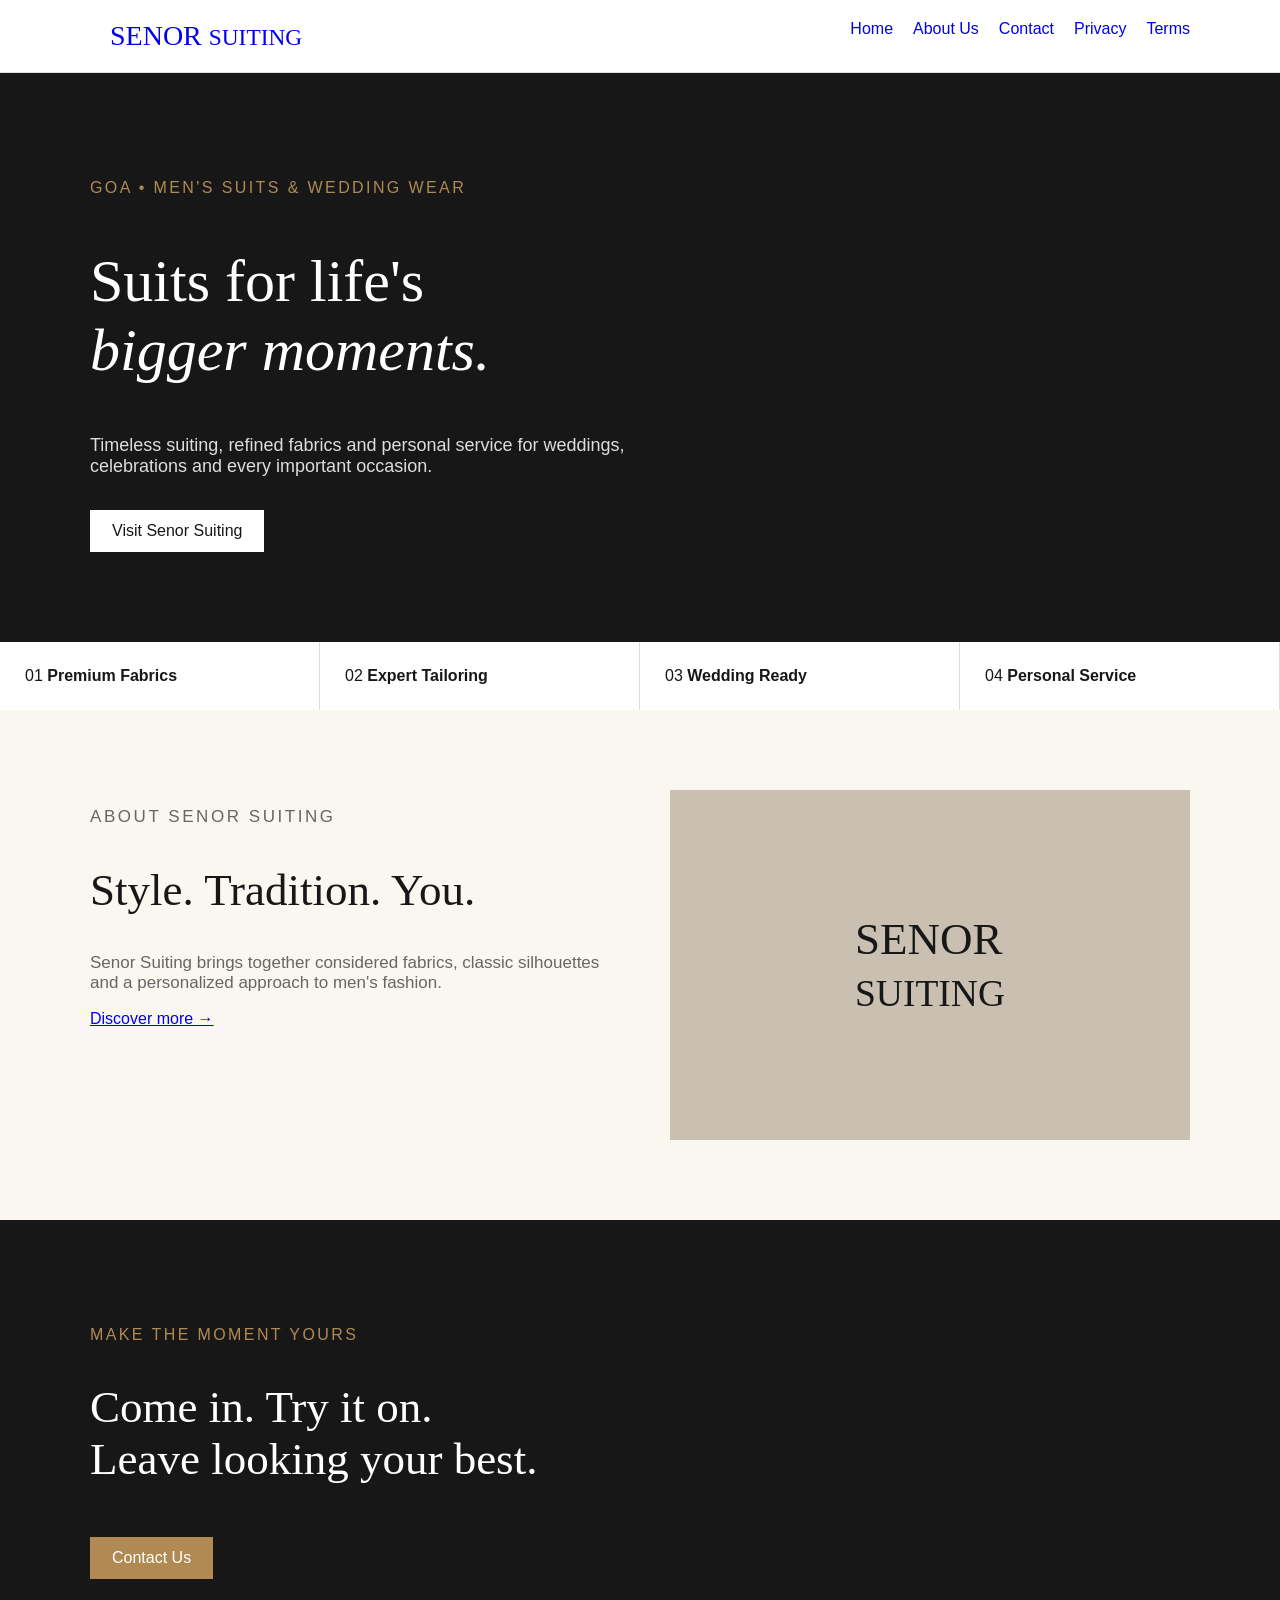
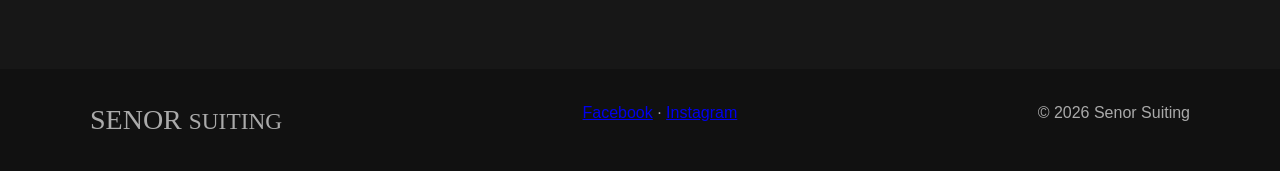
<file: index.html>
<!doctype html><html lang="en"><head><meta charset="utf-8"><meta name="viewport" content="width=device-width,initial-scale=1"><title>Senor Suiting | Goa</title><meta name="description" content="Senor Suiting — men's suits and wedding wear in Goa."><link rel="stylesheet" href="styles.css"></head><body><header><div class="wrap nav"><a class="logo" href="index.html">SENOR <small>SUITING</small></a><button class="toggle">☰</button><nav><a href="index.html">Home</a><a href="about.html">About Us</a><a href="contact.html">Contact</a><a href="privacy.html">Privacy</a><a href="terms.html">Terms</a></nav></div></header><main><section class="hero"><div class="wrap"><p class="eyebrow">GOA • MEN'S SUITS & WEDDING WEAR</p><h1>Suits for life's<br><em>bigger moments.</em></h1><p class="lead">Timeless suiting, refined fabrics and personal service for weddings, celebrations and every important occasion.</p><a class="btn" href="contact.html">Visit Senor Suiting</a></div></section><section class="strip"><div>01 <b>Premium Fabrics</b></div><div>02 <b>Expert Tailoring</b></div><div>03 <b>Wedding Ready</b></div><div>04 <b>Personal Service</b></div></section><section class="wrap section"><div><p class="eyebrow">ABOUT SENOR SUITING</p><h2>Style. Tradition. You.</h2><p>Senor Suiting brings together considered fabrics, classic silhouettes and a personalized approach to men's fashion.</p><a class="link" href="about.html">Discover more →</a></div><div class="visual"><span>SENOR<br><small>SUITING</small></span></div></section><section class="dark"><div class="wrap"><p class="eyebrow">MAKE THE MOMENT YOURS</p><h2>Come in. Try it on.<br>Leave looking your best.</h2><a class="btn gold" href="contact.html">Contact Us</a></div></section></main><footer><div class="wrap foot"><div class="logo">SENOR <small>SUITING</small></div><div><a href="https://www.facebook.com/senorsuits/">Facebook</a> · <a href="https://www.instagram.com/weddingsuits_by_senor/?hl=en">Instagram</a></div><div>© <span id="year"></span> Senor Suiting</div></div></footer><script src="script.js"></script></body></html>
</file>
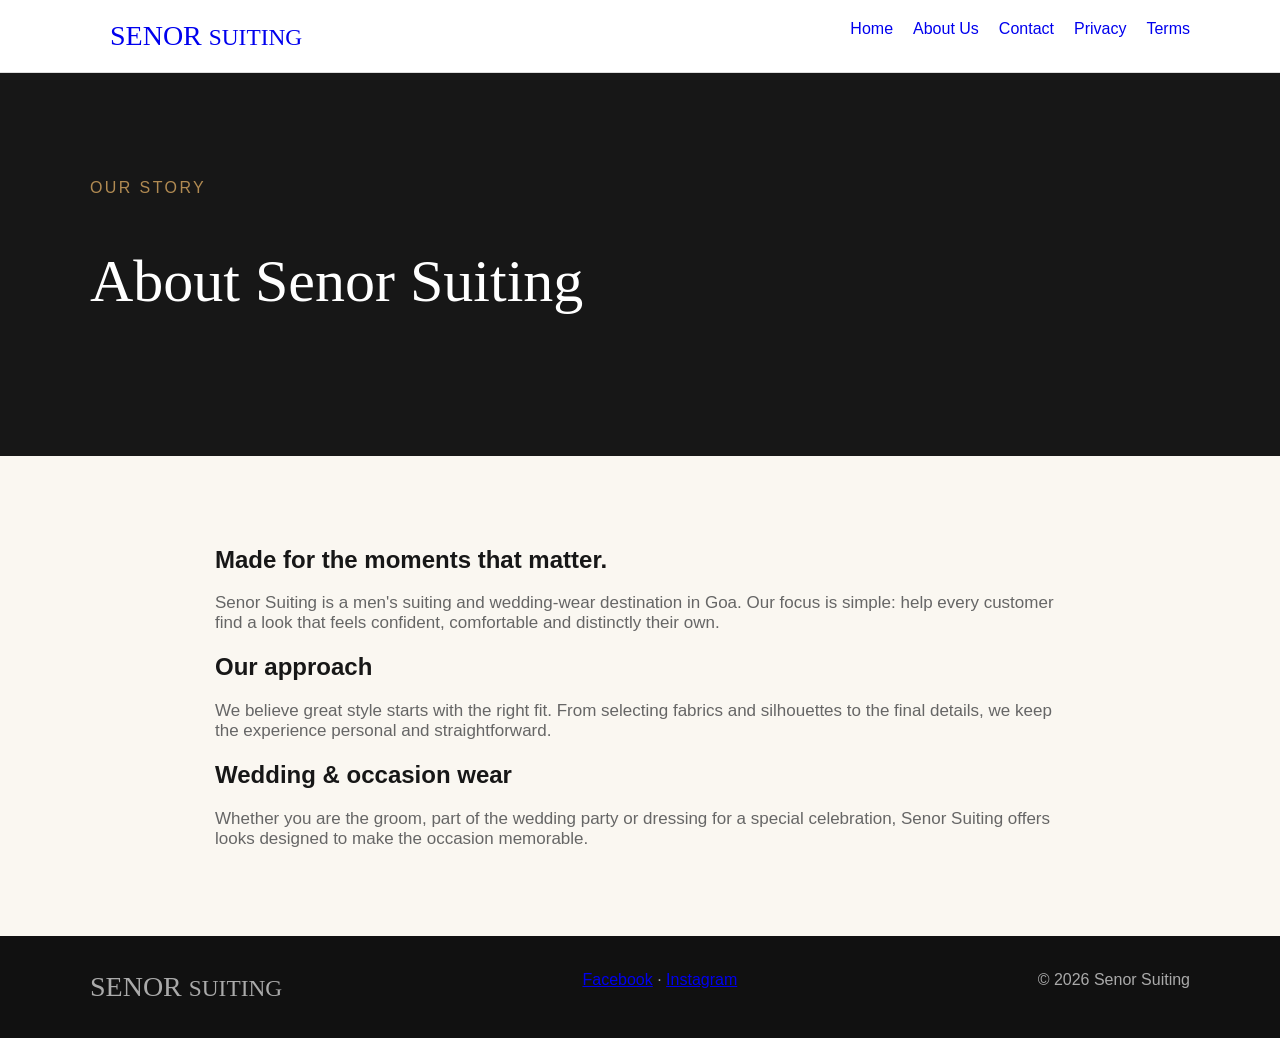
<file: about.html>
<!doctype html><html lang="en"><head><meta charset="utf-8"><meta name="viewport" content="width=device-width,initial-scale=1"><title>About Us | Senor Suiting</title><link rel="stylesheet" href="styles.css"></head><body><header><div class="wrap nav"><a class="logo" href="index.html">SENOR <small>SUITING</small></a><button class="toggle">☰</button><nav><a href="index.html">Home</a><a href="about.html">About Us</a><a href="contact.html">Contact</a><a href="privacy.html">Privacy</a><a href="terms.html">Terms</a></nav></div></header><section class="pagehead"><div class="wrap"><p class="eyebrow">OUR STORY</p><h1>About Senor Suiting</h1></div></section><main class="wrap content"><h2>Made for the moments that matter.</h2><p>Senor Suiting is a men's suiting and wedding-wear destination in Goa. Our focus is simple: help every customer find a look that feels confident, comfortable and distinctly their own.</p><h2>Our approach</h2><p>We believe great style starts with the right fit. From selecting fabrics and silhouettes to the final details, we keep the experience personal and straightforward.</p><h2>Wedding & occasion wear</h2><p>Whether you are the groom, part of the wedding party or dressing for a special celebration, Senor Suiting offers looks designed to make the occasion memorable.</p></main><footer><div class="wrap foot"><div class="logo">SENOR <small>SUITING</small></div><div><a href="https://www.facebook.com/senorsuits/">Facebook</a> · <a href="https://www.instagram.com/weddingsuits_by_senor/?hl=en">Instagram</a></div><div>© <span id="year"></span> Senor Suiting</div></div></footer><script src="script.js"></script></body></html>
</file>
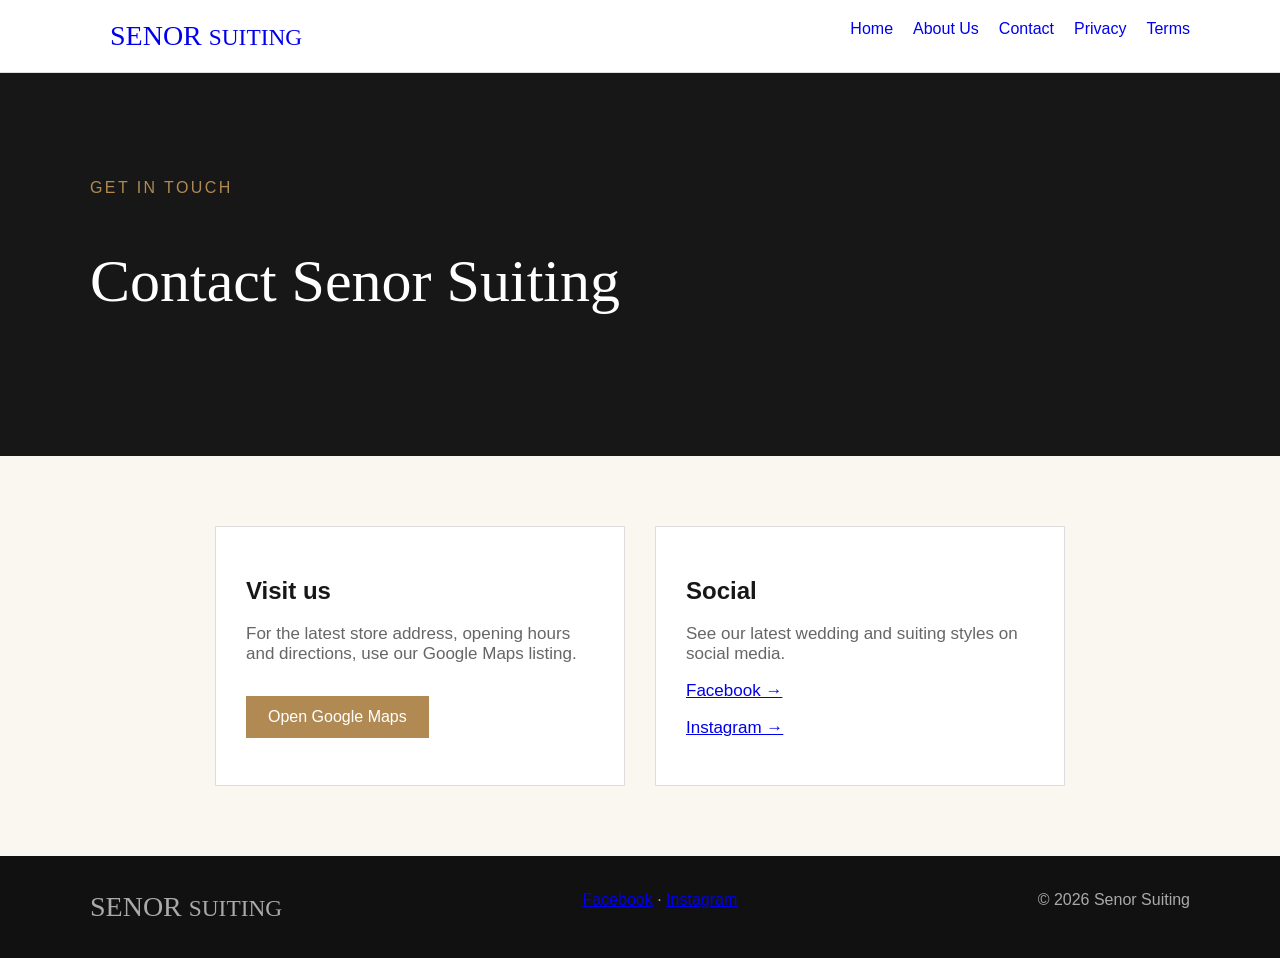
<file: contact.html>
<!doctype html><html lang="en"><head><meta charset="utf-8"><meta name="viewport" content="width=device-width,initial-scale=1"><title>Contact Us | Senor Suiting</title><link rel="stylesheet" href="styles.css"></head><body><header><div class="wrap nav"><a class="logo" href="index.html">SENOR <small>SUITING</small></a><button class="toggle">☰</button><nav><a href="index.html">Home</a><a href="about.html">About Us</a><a href="contact.html">Contact</a><a href="privacy.html">Privacy</a><a href="terms.html">Terms</a></nav></div></header><section class="pagehead"><div class="wrap"><p class="eyebrow">GET IN TOUCH</p><h1>Contact Senor Suiting</h1></div></section><main class="wrap content grid"><div class="card"><h2>Visit us</h2><p>For the latest store address, opening hours and directions, use our Google Maps listing.</p><a class="btn gold" href="https://share.google/rJWVtwaYTaQbugoZJ" target="_blank" rel="noopener">Open Google Maps</a></div><div class="card"><h2>Social</h2><p>See our latest wedding and suiting styles on social media.</p><p><a class="link" href="https://www.facebook.com/senorsuits/" target="_blank" rel="noopener">Facebook →</a></p><p><a class="link" href="https://www.instagram.com/weddingsuits_by_senor/?hl=en" target="_blank" rel="noopener">Instagram →</a></p></div></main><footer><div class="wrap foot"><div class="logo">SENOR <small>SUITING</small></div><div><a href="https://www.facebook.com/senorsuits/">Facebook</a> · <a href="https://www.instagram.com/weddingsuits_by_senor/?hl=en">Instagram</a></div><div>© <span id="year"></span> Senor Suiting</div></div></footer><script src="script.js"></script></body></html>
</file>
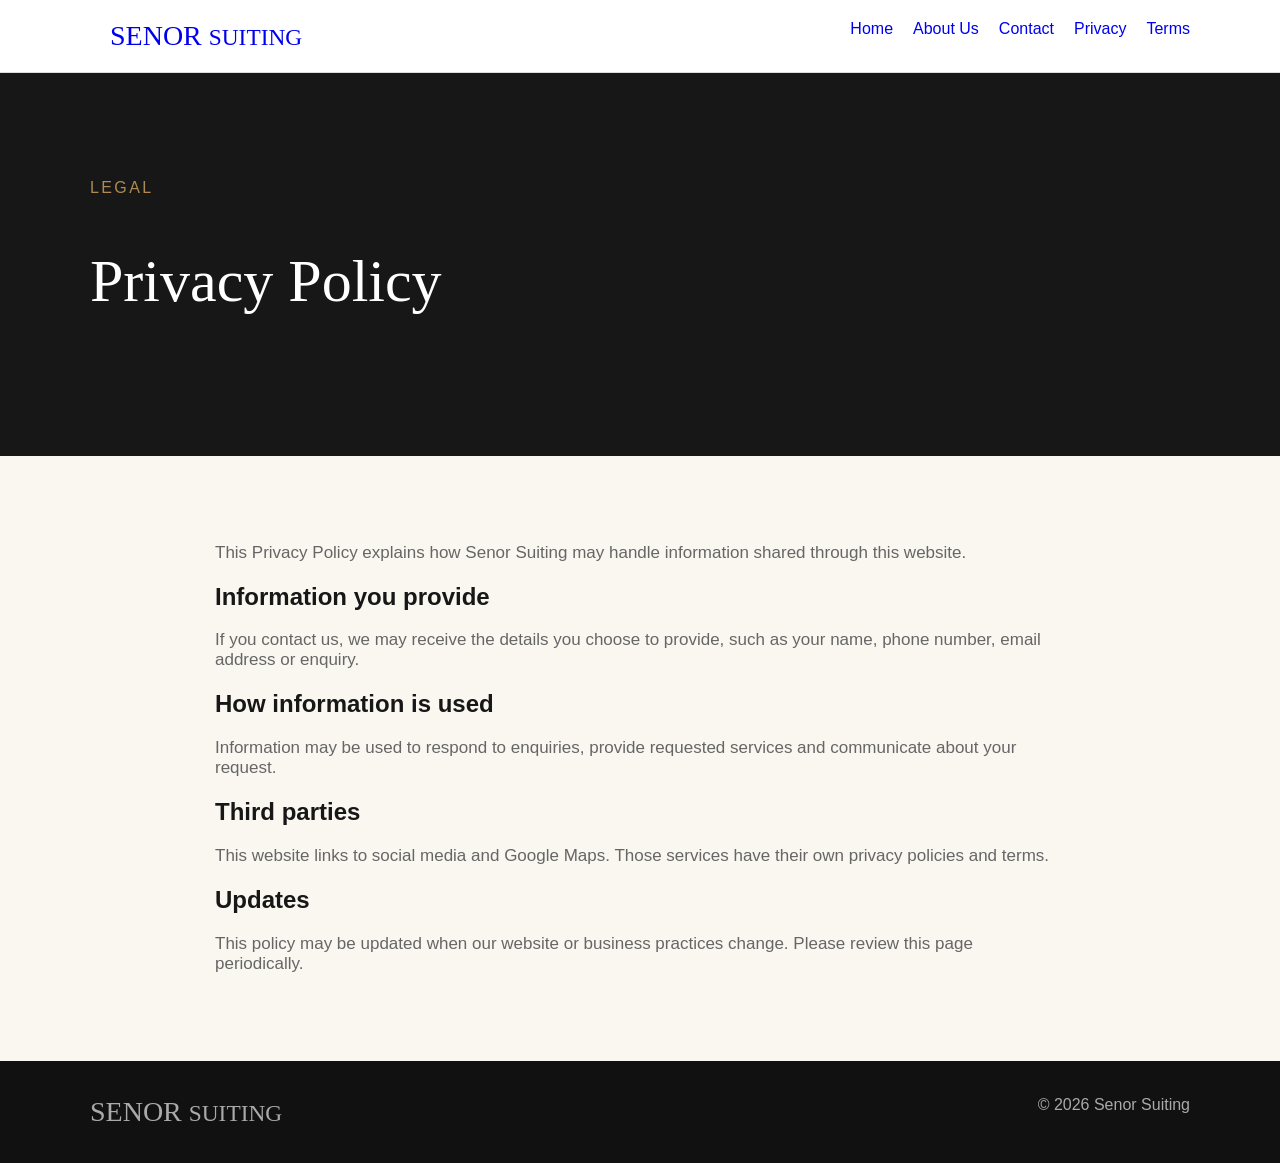
<file: privacy.html>
<!doctype html><html lang="en"><head><meta charset="utf-8"><meta name="viewport" content="width=device-width,initial-scale=1"><title>Privacy Policy | Senor Suiting</title><link rel="stylesheet" href="styles.css"></head><body><header><div class="wrap nav"><a class="logo" href="index.html">SENOR <small>SUITING</small></a><button class="toggle">☰</button><nav><a href="index.html">Home</a><a href="about.html">About Us</a><a href="contact.html">Contact</a><a href="privacy.html">Privacy</a><a href="terms.html">Terms</a></nav></div></header><section class="pagehead"><div class="wrap"><p class="eyebrow">LEGAL</p><h1>Privacy Policy</h1></div></section><main class="wrap content"><p>This Privacy Policy explains how Senor Suiting may handle information shared through this website.</p><h2>Information you provide</h2><p>If you contact us, we may receive the details you choose to provide, such as your name, phone number, email address or enquiry.</p><h2>How information is used</h2><p>Information may be used to respond to enquiries, provide requested services and communicate about your request.</p><h2>Third parties</h2><p>This website links to social media and Google Maps. Those services have their own privacy policies and terms.</p><h2>Updates</h2><p>This policy may be updated when our website or business practices change. Please review this page periodically.</p></main><footer><div class="wrap foot"><div class="logo">SENOR <small>SUITING</small></div><div>© <span id="year"></span> Senor Suiting</div></div></footer><script src="script.js"></script></body></html>
</file>
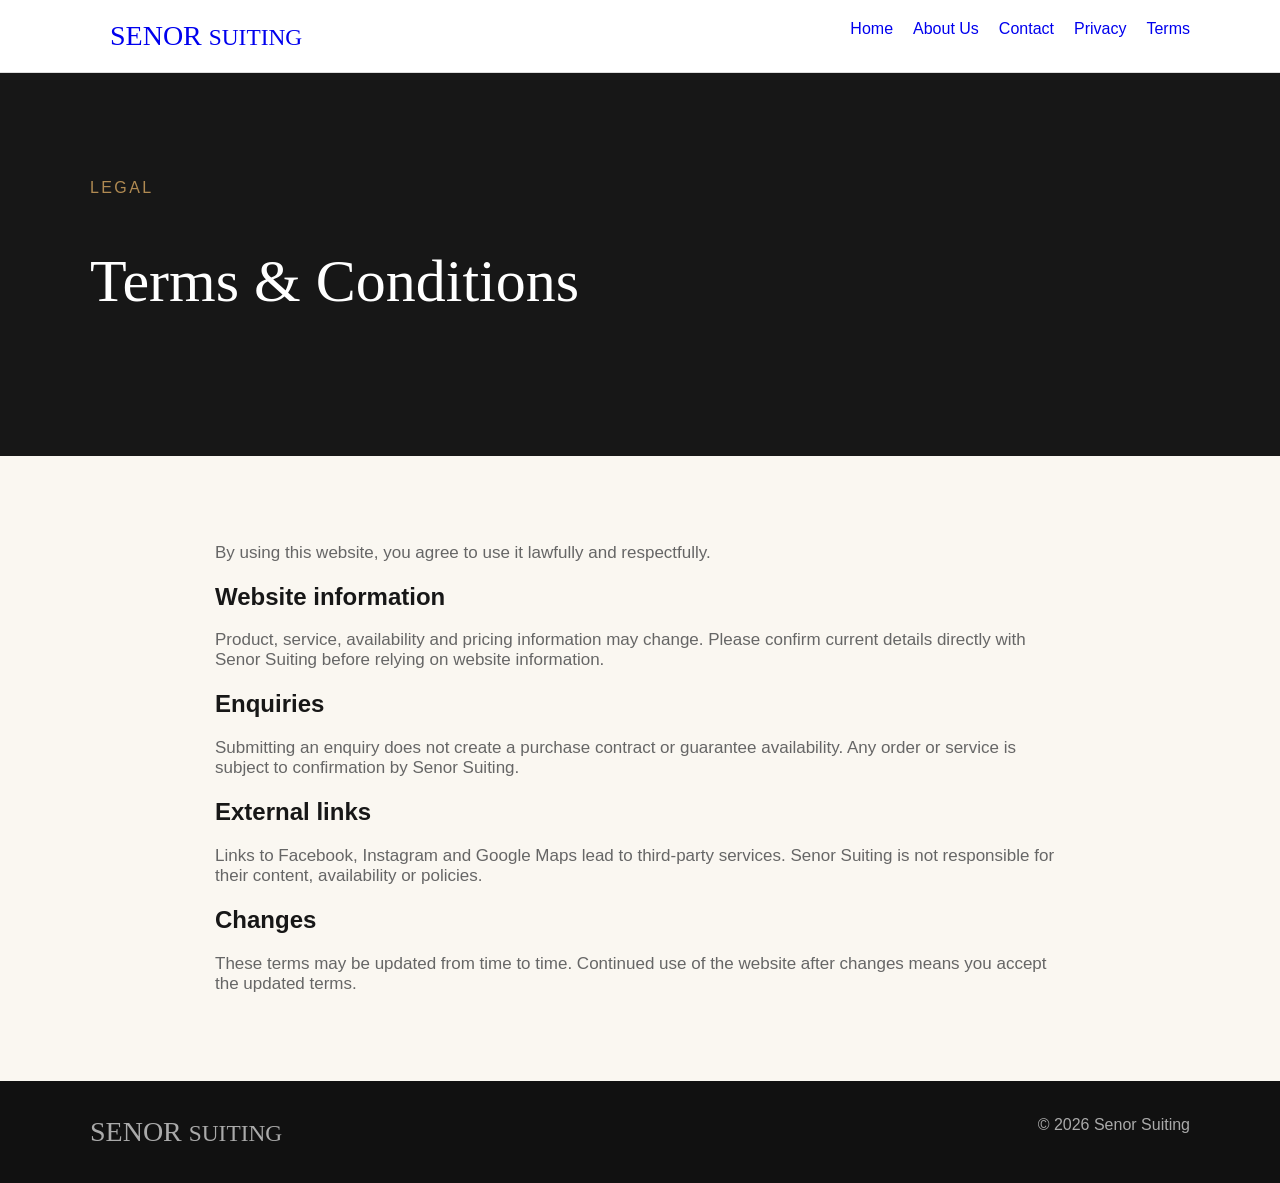
<file: terms.html>
<!doctype html><html lang="en"><head><meta charset="utf-8"><meta name="viewport" content="width=device-width,initial-scale=1"><title>Terms & Conditions | Senor Suiting</title><link rel="stylesheet" href="styles.css"></head><body><header><div class="wrap nav"><a class="logo" href="index.html">SENOR <small>SUITING</small></a><button class="toggle">☰</button><nav><a href="index.html">Home</a><a href="about.html">About Us</a><a href="contact.html">Contact</a><a href="privacy.html">Privacy</a><a href="terms.html">Terms</a></nav></div></header><section class="pagehead"><div class="wrap"><p class="eyebrow">LEGAL</p><h1>Terms & Conditions</h1></div></section><main class="wrap content"><p>By using this website, you agree to use it lawfully and respectfully.</p><h2>Website information</h2><p>Product, service, availability and pricing information may change. Please confirm current details directly with Senor Suiting before relying on website information.</p><h2>Enquiries</h2><p>Submitting an enquiry does not create a purchase contract or guarantee availability. Any order or service is subject to confirmation by Senor Suiting.</p><h2>External links</h2><p>Links to Facebook, Instagram and Google Maps lead to third-party services. Senor Suiting is not responsible for their content, availability or policies.</p><h2>Changes</h2><p>These terms may be updated from time to time. Continued use of the website after changes means you accept the updated terms.</p></main><footer><div class="wrap foot"><div class="logo">SENOR <small>SUITING</small></div><div>© <span id="year"></span> Senor Suiting</div></div></footer><script src="script.js"></script></body></html>
</file>
<file: styles.css>
body{font-family:Arial,sans-serif;margin:0;background:#faf7f1;color:#171717}header{padding:20px;border-bottom:1px solid #ddd;background:white}.wrap{max-width:1100px;width:92%;margin:auto}.nav{display:flex;justify-content:space-between}.logo{font:28px Georgia,serif}.nav a{margin-left:20px;text-decoration:none}.hero,.pagehead,.dark{background:#171717;color:white;padding:90px 0}.hero h1,.pagehead h1{font:60px Georgia,serif}.eyebrow{color:#b08a52;letter-spacing:.15em}.lead{max-width:600px;font-size:18px;color:#ddd}.btn{display:inline-block;padding:12px 22px;background:white;color:#171717;text-decoration:none;margin-top:15px}.gold{background:#b08a52;color:white}.strip{display:grid;grid-template-columns:repeat(4,1fr);background:white}.strip div{padding:25px;border-right:1px solid #ddd}.section{padding:80px 0;display:grid;grid-template-columns:1fr 1fr;gap:60px}.section h2,.dark h2{font:45px Georgia,serif}.section p,.content p{color:#666;font-size:17px}.visual{background:#c9c0b1;min-height:350px;display:grid;place-items:center;font:45px Georgia,serif}.content{padding:70px 0;max-width:850px}.grid{display:grid;grid-template-columns:1fr 1fr;gap:30px}.card{background:white;padding:30px;border:1px solid #ddd}footer{background:#111;color:#aaa;padding:35px 0}.foot{display:flex;justify-content:space-between}.toggle{display:none}@media(max-width:700px){.nav nav{display:none}.toggle{display:block}.hero h1,.pagehead h1{font-size:43px}.strip,.section,.grid{grid-template-columns:1fr 1fr}.section{display:block}.visual{margin-top:30px}.foot{display:block}.foot div{margin:10px 0}}
</file>
